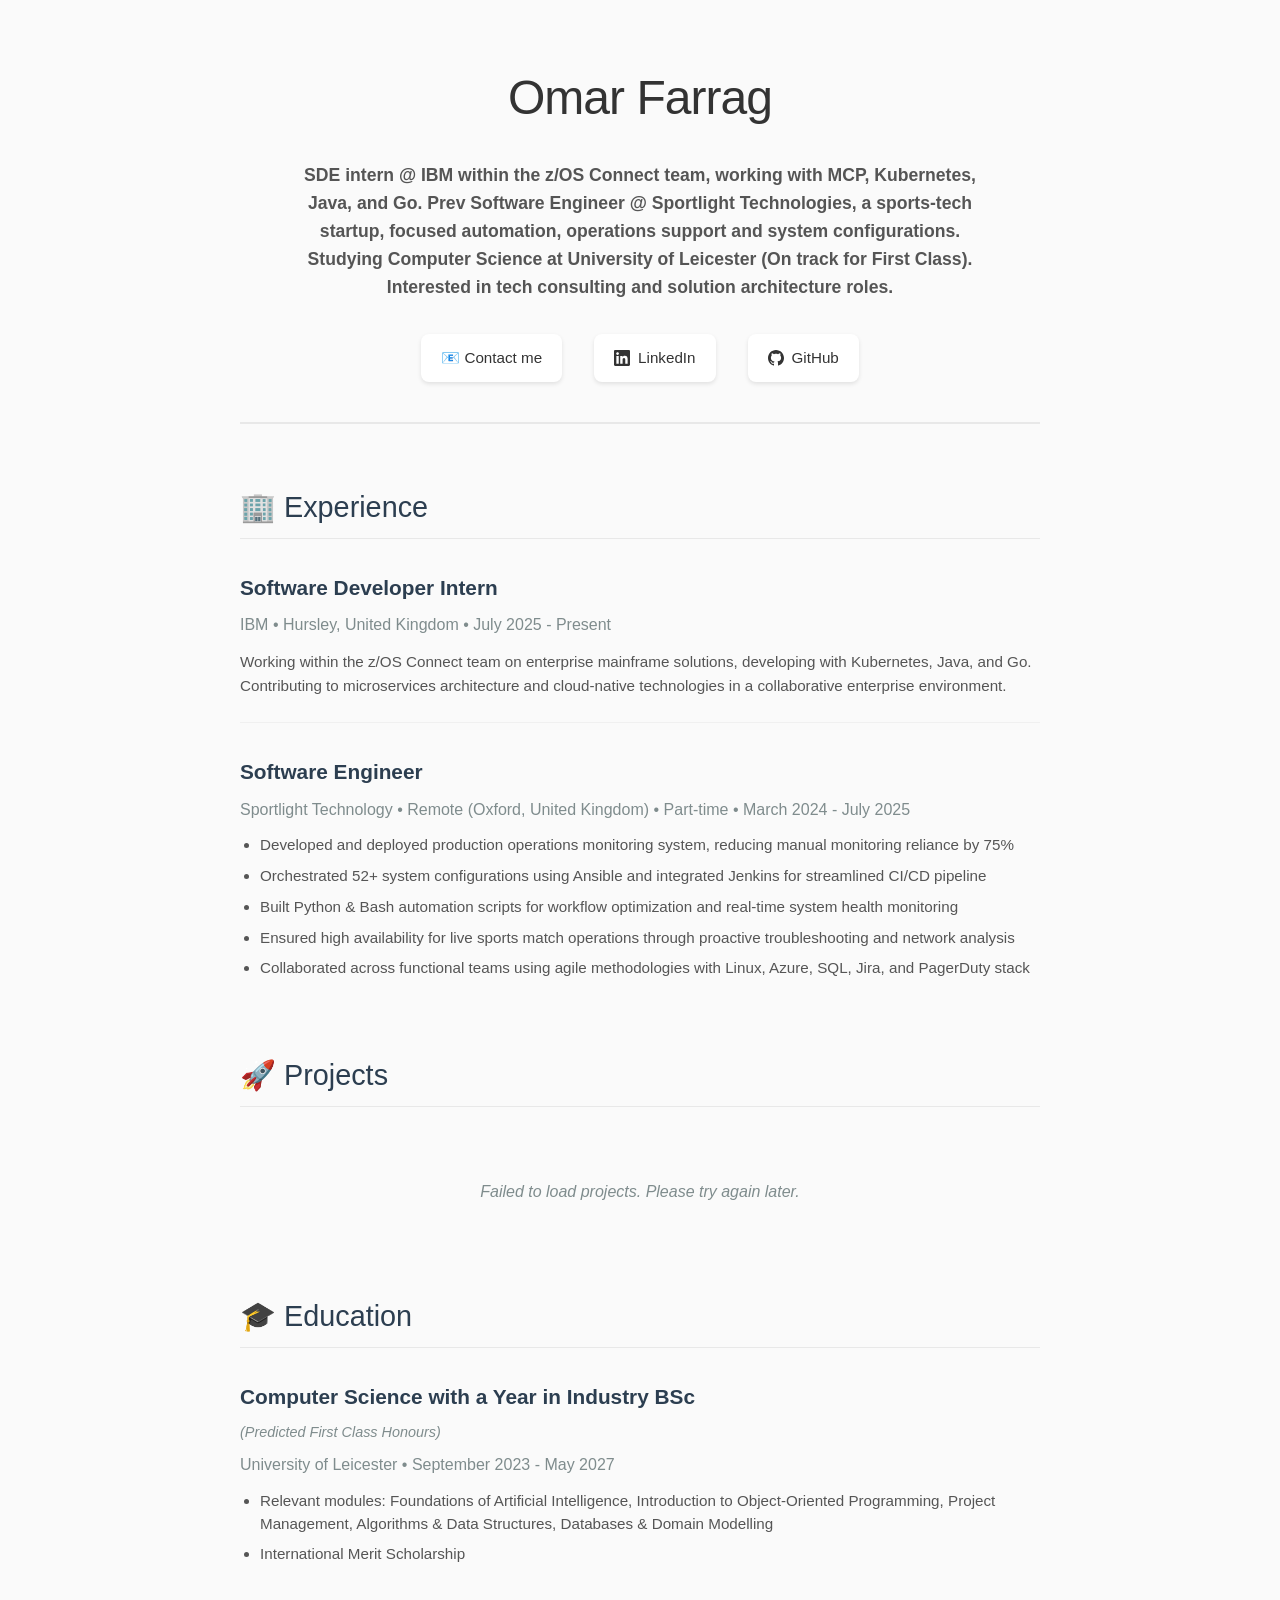
<file: index.html>
<!DOCTYPE html>
<html>
    <head>
    <meta charset="UTF-8">
    <title>Omar Farrag</title>

    <meta name="viewport" content="width=device-width">
    <link rel="stylesheet" href="styles.css">
  </head>
  <body>
    <main>
      <header>
        <h1>Omar Farrag</h1>
        
        <div class="overview">
          <p><strong>SDE intern @ IBM within the z/OS Connect team, working with MCP, Kubernetes, Java, and Go. 
            Prev Software Engineer @ Sportlight Technologies, a sports-tech startup, focused automation, operations support and system configurations. 
            Studying Computer Science at University of Leicester (On track for First Class). 
            Interested in tech consulting and solution architecture roles.</strong></p>
        </div>
        
        <div class="contact">
          <a href="mailto:omar.tfarrag0@gmail.com" title="omar.tfarrag0@gmail.com">📧 Contact me</a>
          <a href="https://www.linkedin.com/in/omarfarrag01/" title="LinkedIn" target="_blank" class="linkedin-link">
            <svg width="16" height="16" viewBox="0 0 24 24" fill="currentColor">
              <path d="M20.447 20.452h-3.554v-5.569c0-1.328-.027-3.037-1.852-3.037-1.853 0-2.136 1.445-2.136 2.939v5.667H9.351V9h3.414v1.561h.046c.477-.9 1.637-1.85 3.37-1.85 3.601 0 4.267 2.37 4.267 5.455v6.286zM5.337 7.433c-1.144 0-2.063-.926-2.063-2.065 0-1.138.92-2.063 2.063-2.063 1.14 0 2.064.925 2.064 2.063 0 1.139-.925 2.065-2.064 2.065zm1.782 13.019H3.555V9h3.564v11.452zM22.225 0H1.771C.792 0 0 .774 0 1.729v20.542C0 23.227.792 24 1.771 24h20.451C23.2 24 24 23.227 24 22.271V1.729C24 .774 23.2 0 22.222 0h.003z"/>
            </svg>
            LinkedIn
          </a>
          <a href="https://github.com/omar00010" title="GitHub" target="_blank" class="github-link">
            <svg width="16" height="16" viewBox="0 0 24 24" fill="currentColor">
              <path d="M12 0c-6.626 0-12 5.373-12 12 0 5.302 3.438 9.8 8.207 11.387.599.111.793-.261.793-.577v-2.234c-3.338.726-4.033-1.416-4.033-1.416-.546-1.387-1.333-1.756-1.333-1.756-1.089-.745.083-.729.083-.729 1.205.084 1.839 1.237 1.839 1.237 1.07 1.834 2.807 1.304 3.492.997.107-.775.418-1.305.762-1.604-2.665-.305-5.467-1.334-5.467-5.931 0-1.311.469-2.381 1.236-3.221-.124-.303-.535-1.524.117-3.176 0 0 1.008-.322 3.301 1.23.957-.266 1.983-.399 3.003-.404 1.02.005 2.047.138 3.006.404 2.291-1.552 3.297-1.23 3.297-1.23.653 1.653.242 2.874.118 3.176.77.84 1.235 1.911 1.235 3.221 0 4.609-2.807 5.624-5.479 5.921.43.372.823 1.102.823 2.222v3.293c0 .319.192.694.801.576 4.765-1.589 8.199-6.086 8.199-11.386 0-6.627-5.373-12-12-12z"/>
            </svg>
            GitHub
          </a>
        </div>
      </header>

      <section class="experience">
        <h2>🏢 Experience</h2>
        <div class="experience-item">
          <h3>Software Developer Intern</h3>
          <p class="company">IBM • Hursley, United Kingdom • July 2025 - Present</p>
          <p class="description">Working within the z/OS Connect team on enterprise mainframe solutions, developing with Kubernetes, Java, and Go. Contributing to microservices architecture and cloud-native technologies in a collaborative enterprise environment.</p>
        </div>
        <div class="experience-item">
          <h3>Software Engineer</h3>
          <p class="company">Sportlight Technology • Remote (Oxford, United Kingdom) • Part-time • March 2024 - July 2025</p>
          <ul class="achievements">
            <li>Developed and deployed production operations monitoring system, reducing manual monitoring reliance by 75%</li>
            <li>Orchestrated 52+ system configurations using Ansible and integrated Jenkins for streamlined CI/CD pipeline</li>
            <li>Built Python & Bash automation scripts for workflow optimization and real-time system health monitoring</li>
            <li>Ensured high availability for live sports match operations through proactive troubleshooting and network analysis</li>
            <li>Collaborated across functional teams using agile methodologies with Linux, Azure, SQL, Jira, and PagerDuty stack</li>
          </ul>
        </div>
      </section>

      <section class="projects">
        <h2>🚀 Projects</h2>
        <div id="projects-container">
          <div class="loading">Loading projects...</div>
        </div>
      </section>

      <section class="education">
        <h2>🎓 Education</h2>
        <div class="education-item">
          <h3>Computer Science with a Year in Industry BSc</h3>
          <p class="grade">(Predicted First Class Honours)</p>
          <p class="institution">University of Leicester • September 2023 - May 2027</p>
          <ul class="achievements">
            <li>Relevant modules: Foundations of Artificial Intelligence, Introduction to Object-Oriented Programming, Project Management, Algorithms & Data Structures, Databases & Domain Modelling</li>
            <li>International Merit Scholarship</li>
          </ul>
        </div>
      </section>
    </main>
  

</body>
<script src="script.js"></script>
</html>
</file>
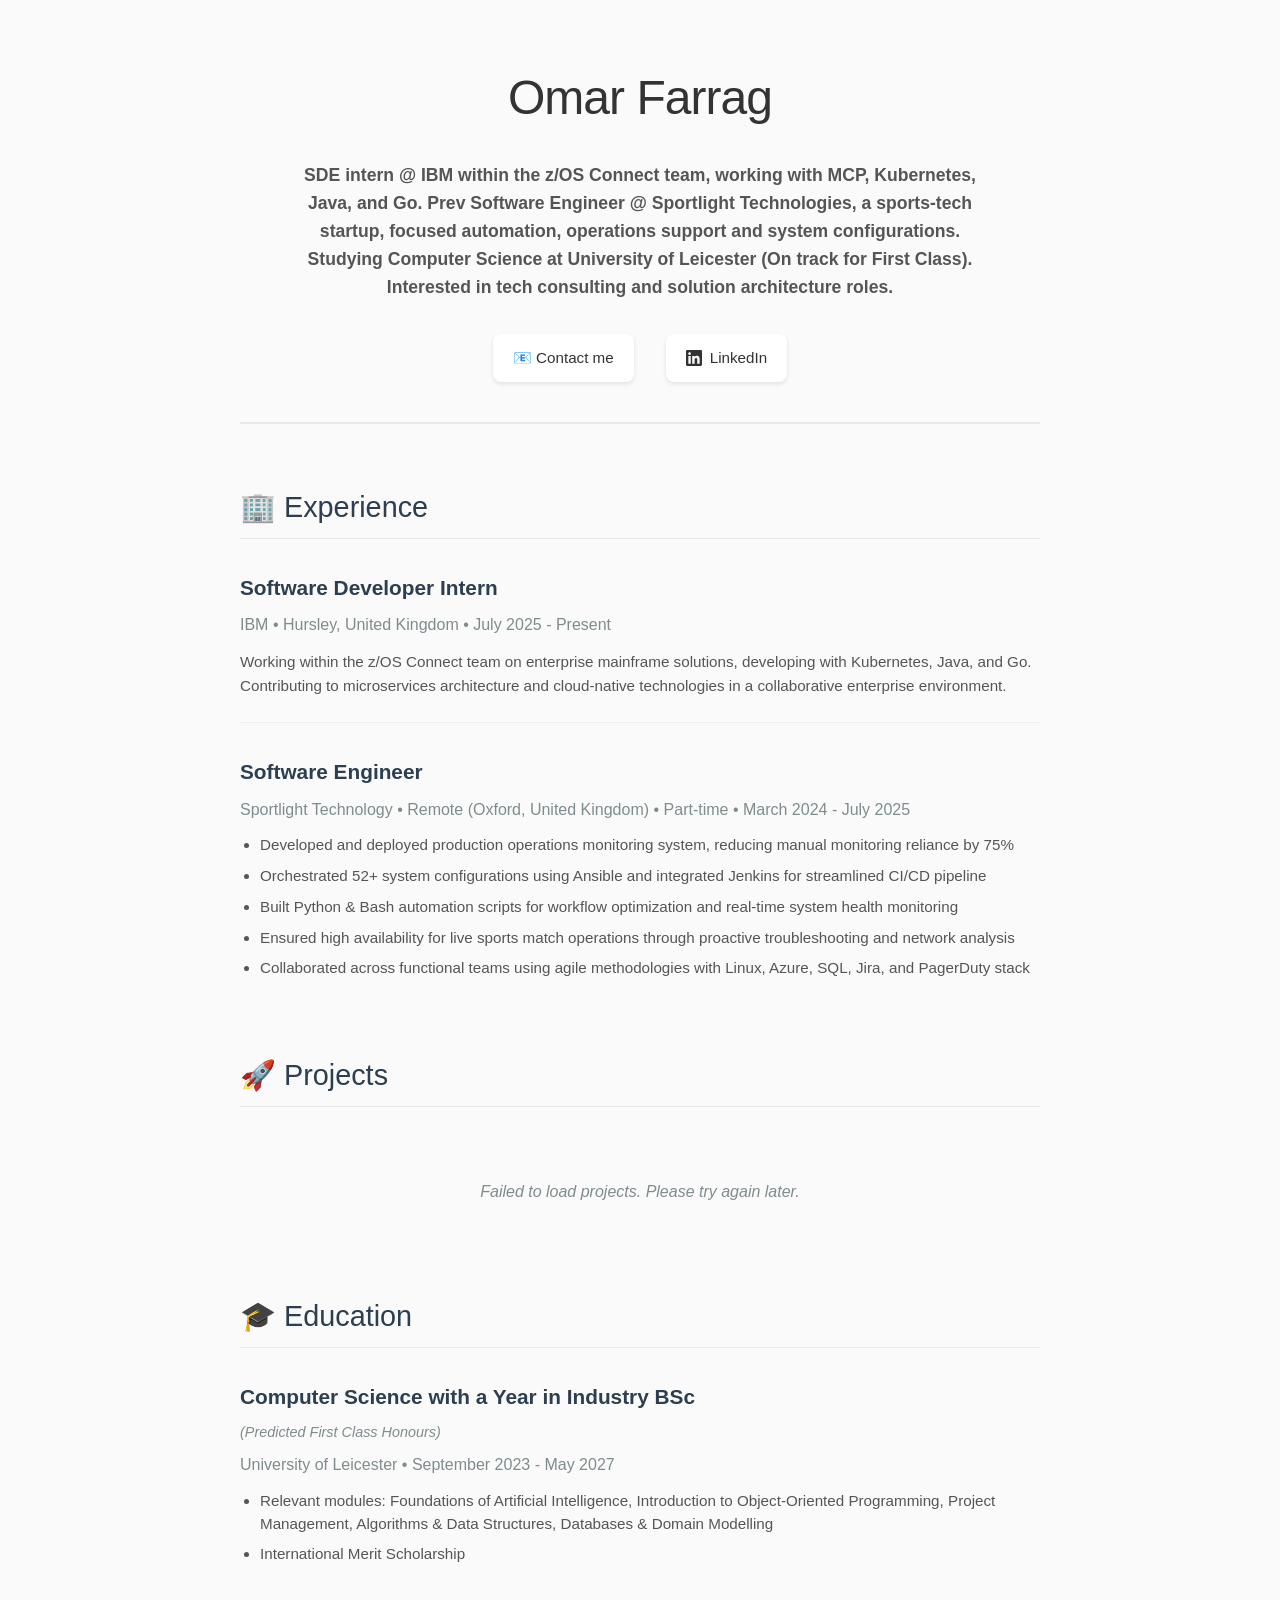
<file: main.html>
<!DOCTYPE html>
<html>
    <head>
    <meta charset="UTF-8">
    <title>Omar Farrag</title>

    <meta name="viewport" content="width=device-width">
    <link rel="stylesheet" href="styles.css">
  </head>
  <body>
    <main>
      <header>
        <h1>Omar Farrag</h1>
        
        <div class="overview">
          <p><strong>SDE intern @ IBM within the z/OS Connect team, working with MCP, Kubernetes, Java, and Go. 
            Prev Software Engineer @ Sportlight Technologies, a sports-tech startup, focused automation, operations support and system configurations. 
            Studying Computer Science at University of Leicester (On track for First Class). 
            Interested in tech consulting and solution architecture roles.</strong></p>
        </div>
        
        <div class="contact">
          <a href="mailto:omar.tfarrag0@gmail.com" title="omar.tfarrag0@gmail.com">📧 Contact me</a>
          <a href="https://www.linkedin.com/in/omarfarrag01/" title="LinkedIn" target="_blank" class="linkedin-link">
            <svg width="16" height="16" viewBox="0 0 24 24" fill="currentColor">
              <path d="M20.447 20.452h-3.554v-5.569c0-1.328-.027-3.037-1.852-3.037-1.853 0-2.136 1.445-2.136 2.939v5.667H9.351V9h3.414v1.561h.046c.477-.9 1.637-1.85 3.37-1.85 3.601 0 4.267 2.37 4.267 5.455v6.286zM5.337 7.433c-1.144 0-2.063-.926-2.063-2.065 0-1.138.92-2.063 2.063-2.063 1.14 0 2.064.925 2.064 2.063 0 1.139-.925 2.065-2.064 2.065zm1.782 13.019H3.555V9h3.564v11.452zM22.225 0H1.771C.792 0 0 .774 0 1.729v20.542C0 23.227.792 24 1.771 24h20.451C23.2 24 24 23.227 24 22.271V1.729C24 .774 23.2 0 22.222 0h.003z"/>
            </svg>
            LinkedIn
          </a>
        </div>
      </header>

      <section class="experience">
        <h2>🏢 Experience</h2>
        <div class="experience-item">
          <h3>Software Developer Intern</h3>
          <p class="company">IBM • Hursley, United Kingdom • July 2025 - Present</p>
          <p class="description">Working within the z/OS Connect team on enterprise mainframe solutions, developing with Kubernetes, Java, and Go. Contributing to microservices architecture and cloud-native technologies in a collaborative enterprise environment.</p>
        </div>
        <div class="experience-item">
          <h3>Software Engineer</h3>
          <p class="company">Sportlight Technology • Remote (Oxford, United Kingdom) • Part-time • March 2024 - July 2025</p>
          <ul class="achievements">
            <li>Developed and deployed production operations monitoring system, reducing manual monitoring reliance by 75%</li>
            <li>Orchestrated 52+ system configurations using Ansible and integrated Jenkins for streamlined CI/CD pipeline</li>
            <li>Built Python & Bash automation scripts for workflow optimization and real-time system health monitoring</li>
            <li>Ensured high availability for live sports match operations through proactive troubleshooting and network analysis</li>
            <li>Collaborated across functional teams using agile methodologies with Linux, Azure, SQL, Jira, and PagerDuty stack</li>
          </ul>
        </div>
      </section>

      <section class="projects">
        <h2>🚀 Projects</h2>
        <div id="projects-container">
          <div class="loading">Loading projects...</div>
        </div>
      </section>

      <section class="education">
        <h2>🎓 Education</h2>
        <div class="education-item">
          <h3>Computer Science with a Year in Industry BSc</h3>
          <p class="grade">(Predicted First Class Honours)</p>
          <p class="institution">University of Leicester • September 2023 - May 2027</p>
          <ul class="achievements">
            <li>Relevant modules: Foundations of Artificial Intelligence, Introduction to Object-Oriented Programming, Project Management, Algorithms & Data Structures, Databases & Domain Modelling</li>
            <li>International Merit Scholarship</li>
          </ul>
        </div>
      </section>
    </main>
  

</body>
<script src="script.js"></script>
</html>
</file>
<file: styles.css>
html, body {
  margin: 0;
  padding: 0;
  font-family: -apple-system, BlinkMacSystemFont, 'Segoe UI', Roboto, sans-serif;
  color: #333;
  line-height: 1.6;
  background-color: #fafafa;
}

main {
  max-width: 800px;
  margin: 0 auto;
  padding: 60px 40px;
}

/* Header Section */
header {
  text-align: center;
  margin-bottom: 60px;
  padding-bottom: 40px;
  border-bottom: 2px solid #e8e8e8;
}

h1 {
  margin: 0 0 24px 0;
  font-size: 3rem;
  font-weight: 200;
  letter-spacing: -0.02em;
}

.overview {
  margin-bottom: 32px;
  text-align: center;
}

.overview p {
  font-size: 1.1rem;
  color: #555;
  line-height: 1.6;
  max-width: 700px;
  margin: 0 auto;
  font-weight: 400;
}

.contact {
  display: flex;
  justify-content: center;
  gap: 32px;
  flex-wrap: wrap;
}

.contact a {
  padding: 12px 20px;
  background: white;
  border-radius: 8px;
  box-shadow: 0 2px 4px rgba(0,0,0,0.1);
  transition: all 0.2s ease;
  font-size: 0.95rem;
}

.contact a:hover {
  transform: translateY(-2px);
  box-shadow: 0 4px 12px rgba(0,0,0,0.15);
  opacity: 1;
}

.linkedin-link {
  display: flex;
  align-items: center;
  gap: 8px;
}

.linkedin-link svg {
  flex-shrink: 0;
}

.github-link {
  display: flex;
  align-items: center;
  gap: 8px;
}

.github-link svg {
  flex-shrink: 0;
}

/* Projects Section */
.projects {
  margin: 48px 0;
}

#projects-container {
  display: grid;
  grid-template-columns: repeat(auto-fit, minmax(320px, 1fr));
  gap: 24px;
  margin-top: 24px;
}

.project-card {
  background: white;
  padding: 24px;
  border-radius: 12px;
  box-shadow: 0 2px 8px rgba(0,0,0,0.08);
  transition: all 0.2s ease;
  border: 1px solid #f0f0f0;
  display: flex;
  flex-direction: column;
  min-height: 280px;
}

.project-card:hover {
  transform: translateY(-4px);
  box-shadow: 0 8px 24px rgba(0,0,0,0.12);
}

.project-header {
  display: flex;
  justify-content: space-between;
  align-items: flex-start;
  margin-bottom: 12px;
}

.project-title {
  margin: 0;
  font-size: 1.2rem;
  font-weight: 600;
}

.project-title a {
  color: #2c3e50;
  text-decoration: none;
}

.project-title a:hover {
  color: #3498db;
}

.project-meta {
  display: flex;
  gap: 8px;
  align-items: center;
}

.language {
  background: #e8f4f8;
  color: #2c3e50;
  padding: 4px 8px;
  border-radius: 4px;
  font-size: 0.75rem;
  font-weight: 500;
}

.stars {
  color: #f39c12;
  font-size: 0.85rem;
  font-weight: 500;
}

.project-description {
  color: #555;
  font-size: 0.95rem;
  line-height: 1.5;
  margin: 0 0 16px 0;
  flex-grow: 1;
}

.topics {
  display: flex;
  flex-wrap: wrap;
  gap: 6px;
  margin-bottom: 16px;
}

.topic {
  background: #f0f8ff;
  color: #2c5282;
  padding: 4px 8px;
  border-radius: 12px;
  font-size: 0.7rem;
  font-weight: 500;
  border: 1px solid #bee3f8;
}

.project-footer {
  display: flex;
  justify-content: space-between;
  align-items: center;
  padding-top: 12px;
  border-top: 1px solid #f0f0f0;
  margin-top: auto;
}

.updated {
  color: #7f8c8d;
  font-size: 0.8rem;
}

.demo-link {
  background: #3498db;
  color: white !important;
  padding: 6px 12px;
  border-radius: 6px;
  text-decoration: none;
  font-size: 0.85rem;
  font-weight: 500;
  transition: background 0.2s ease;
}

.demo-link:hover {
  background: #2980b9;
  opacity: 1 !important;
}

.loading, .error, .no-projects {
  text-align: center;
  color: #7f8c8d;
  font-style: italic;
  padding: 40px 20px;
}

/* Sections */
section {
  margin: 48px 0;
}

h2 {
  font-size: 1.8rem;
  font-weight: 300;
  margin: 0 0 32px 0;
  text-align: left;
  color: #2c3e50;
  position: relative;
  padding-bottom: 8px;
  border-bottom: 1px solid #e8e8e8;
}

h2::after {
  display: none;
}

.experience-item, .education-item {
  margin-bottom: 32px;
  padding-bottom: 24px;
  border-bottom: 1px solid #f0f0f0;
}

.experience-item:last-child, .education-item:last-child {
  margin-bottom: 0;
  border-bottom: none;
}

h3 {
  margin: 0 0 8px 0;
  font-size: 1.3rem;
  font-weight: 600;
  color: #2c3e50;
}

.grade {
  margin: 0 0 8px 0;
  font-style: italic;
  font-size: 0.9rem;
  color: #7f8c8d;
  font-weight: 400;
}

.company, .institution {
  margin: 0 0 12px 0;
  color: #7f8c8d;
  font-weight: 500;
  font-size: 1rem;
}

.description, .details {
  margin: 0;
  color: #555;
  font-size: 0.95rem;
}

.achievements {
  margin: 0;
  padding-left: 20px;
  list-style-type: disc;
}

.achievements li {
  margin-bottom: 8px;
  color: #555;
  font-size: 0.95rem;
  line-height: 1.5;
}

.achievements li:last-child {
  margin-bottom: 0;
}

a, a:visited {
  color: inherit;
  text-decoration: none;
}

/* Responsive Design */
@media (max-width: 768px) {
  main {
    padding: 40px 20px;
  }
  
  h1 {
    font-size: 2.2rem;
  }
  
  .contact {
    flex-direction: column;
    gap: 16px;
    align-items: stretch;
  }

  .contact a {
    text-align: left;
  }
  
  .experience-item, .education-item {
    margin-bottom: 24px;
    padding-bottom: 20px;
  }

  #projects-container {
    grid-template-columns: 1fr;
    gap: 16px;
  }

  .project-card {
    padding: 20px;
  }

  .project-header {
    flex-direction: column;
    align-items: flex-start;
    gap: 8px;
  }

  .project-footer {
    flex-direction: column;
    align-items: flex-start;
    gap: 8px;
  }
}
</file>
